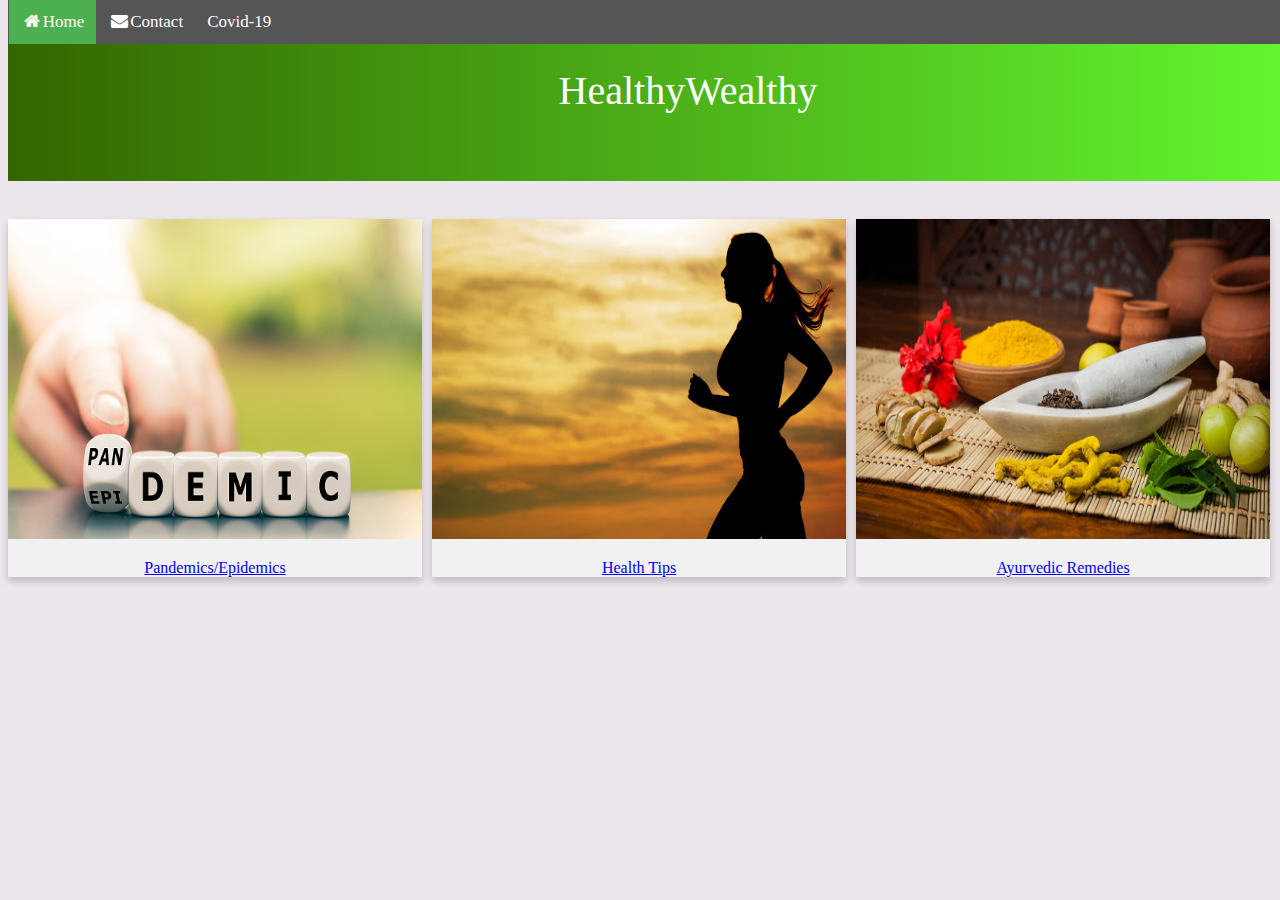
<file: index.html>
<!DOCTYPE html>
<html lang="en">

<head>
  <meta charset="UTF-8">
  <meta name="viewport" content="width=device-width, initial-scale=1.0">
  <title>HealthyWealthy</title>
  <link rel="stylesheet" href="css/app_main.css">
  <link rel="stylesheet" href="css/navbar.css">
  <link rel="stylesheet" href="https://cdnjs.cloudflare.com/ajax/libs/font-awesome/4.7.0/css/font-awesome.min.css">
</head>

<body>
  <div class="container">
    <div class="header">
      <h1>HealthyWealthy</h1>
    </div>
    <div class="navbar position-fixed">
      <a class="active" href="#"><i class="fa fa-fw fa-home"></i>Home</a>
      <a href="htmlFiles/contact.html"><i class="fa fa-fw fa-envelope"></i>Contact</a>
      <a class="covidText" href="htmlFiles/covidStatusDashboard.html">Covid-19</a>
      <!-- <div class="search-container">
        <form action="/action_page.php">
          <input type="text" placeholder="Search.." name="search">
          <button type="submit"><i class="fa fa-search"></i></button>
        </form>
      </div> -->
    </div>
    <div class="row">
      <div class="column">
        <div class="card"><a href="htmlFiles/pandemic_info.html">
            <div class="overlay"></div>
            <img src="images/Pandemic.png" class="img-responsive" alt="Card-img-pandemic" style="width: 100%; height: 20rem">
            <p style="font-family:American Typewriter;font-size:16px;">Pandemics/Epidemics</p>
            <div class="card-details fadeIn-bottom">
              <p class="card-text">Read More</p>
            </div>
          </a>
        </div>
      </div>

      <div class="column">
        <div class="card"><a href="htmlFiles/healthtips.html">
          <div class="overlay"></div>
          <img src="images/HealthTips.jpg" class="img-responsive" alt="Card-img-health" style="width: 100%; height: 20rem">
          <p style="font-family:American Typewriter;font-size:16px;">Health Tips</p>
          <div class="card-details fadeIn-bottom">
            <p class="card-text">Read More</p>
          </div>
        </a>
        </div>
      </div>

      <div class="column">
        <div class="card"><a href="htmlFiles/ayurvedic.html">
          <div class="overlay"></div>
          <img src="images/ayurveda.jpg" alt="Card-img-Ayurveda" class="img-responsive"
            style="width: 100%; height: 20rem">
          <p style="font-family:American Typewriter;font-size:16px;">Ayurvedic Remedies</p>
          <div class="card-details fadeIn-bottom">
            <p class="card-text">Read More</p>
          </div>
        </a>
        </div>
      </div>
    </div>

  </div>
</body>

</html>
</file>
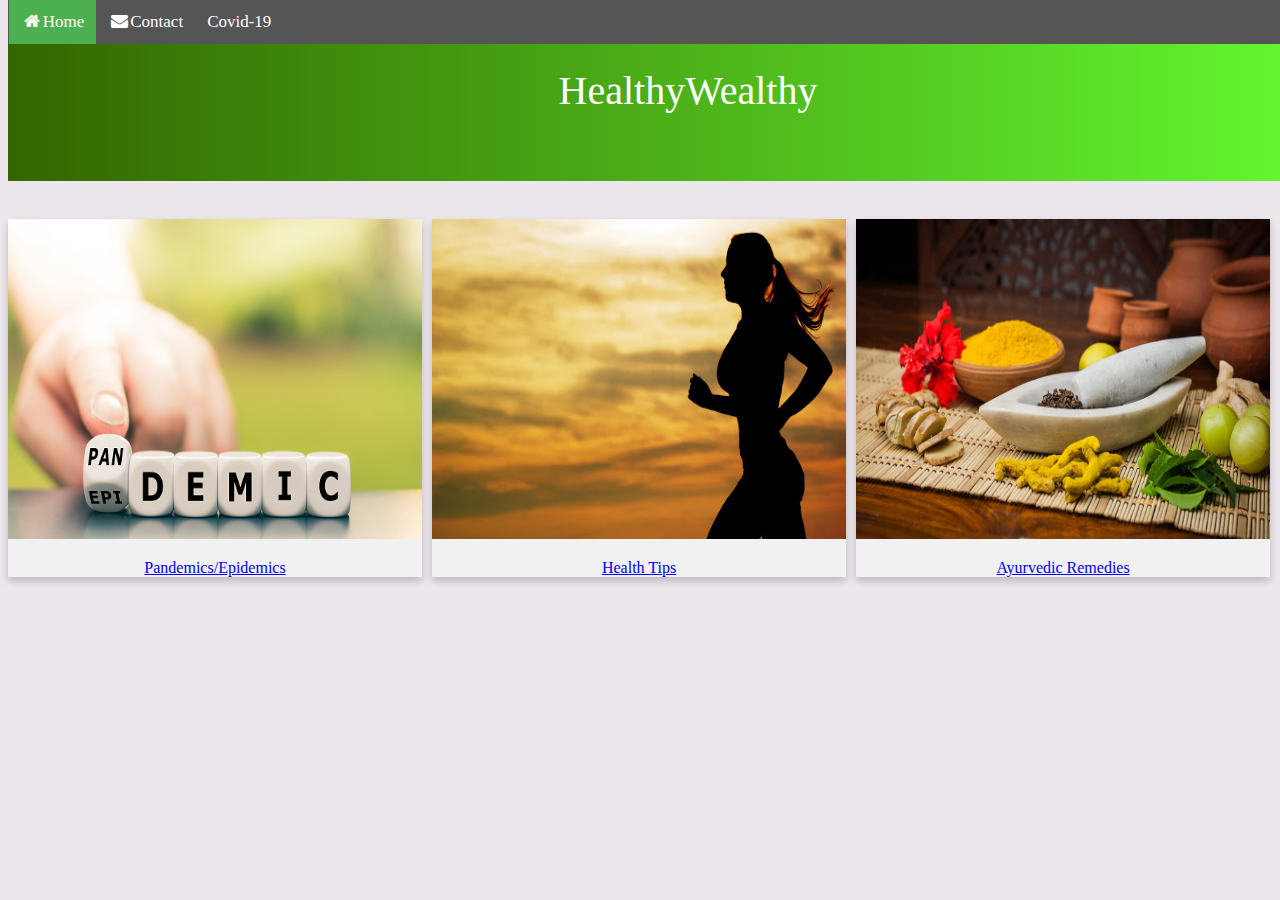
<file: htmlFiles/index.html>
<!DOCTYPE html>
<html lang="en">

<head>
  <meta charset="UTF-8">
  <meta name="viewport" content="width=device-width, initial-scale=1.0">
  <title>HealthyWealthy</title>
  <link rel="stylesheet" href="../css/app_main.css">
  <link rel="stylesheet" href="../css/navbar.css">
  <link rel="stylesheet" href="https://cdnjs.cloudflare.com/ajax/libs/font-awesome/4.7.0/css/font-awesome.min.css">
</head>

<body>
  <div class="container">
    <div class="header">
      <h1>HealthyWealthy</h1>
    </div>
    <div class="navbar position-fixed">
      <a class="active" href="index.html"><i class="fa fa-fw fa-home"></i>Home</a>
      <a href="contact.html"><i class="fa fa-fw fa-envelope"></i>Contact</a>
      <a class="covidText" href="covidStatusDashboard.html">Covid-19</a>
      <!-- <div class="search-container">
        <form action="/action_page.php">
          <input type="text" placeholder="Search.." name="search">
          <button type="submit"><i class="fa fa-search"></i></button>
        </form>
      </div> -->
    </div>
    <div class="row">
      <div class="column">
        <div class="card"><a href="pandemic_info.html">
            <div class="overlay"></div>
            <img src="../images/Pandemic.png" class="img-responsive" alt="Card-img-pandemic" style="width: 100%; height: 20rem">
            <p style="font-family:American Typewriter;font-size:16px;">Pandemics/Epidemics</p>
            <div class="card-details fadeIn-bottom">
              <p class="card-text">Read More</p>
            </div>
          </a>
        </div>
      </div>

      <div class="column">
        <div class="card"><a href="healthtips.html">
          <div class="overlay"></div>
          <img src="../images/HealthTips.jpg" class="img-responsive" alt="Card-img-health" style="width: 100%; height: 20rem">
          <p style="font-family:American Typewriter;font-size:16px;">Health Tips</p>
          <div class="card-details fadeIn-bottom">
            <p class="card-text">Read More</p>
          </div>
        </a>
        </div>
      </div>

      <div class="column">
        <div class="card"><a href="ayurvedic.html">
          <div class="overlay"></div>
          <img src="../images/ayurveda.jpg" alt="Card-img-Ayurveda" class="img-responsive"
            style="width: 100%; height: 20rem">
          <p style="font-family:American Typewriter;font-size:16px;">Ayurvedic Remedies</p>
          <div class="card-details fadeIn-bottom">
            <p class="card-text">Read More</p>
          </div>
        </a>
        </div>
      </div>
    </div>

  </div>
</body>

</html>
</file>
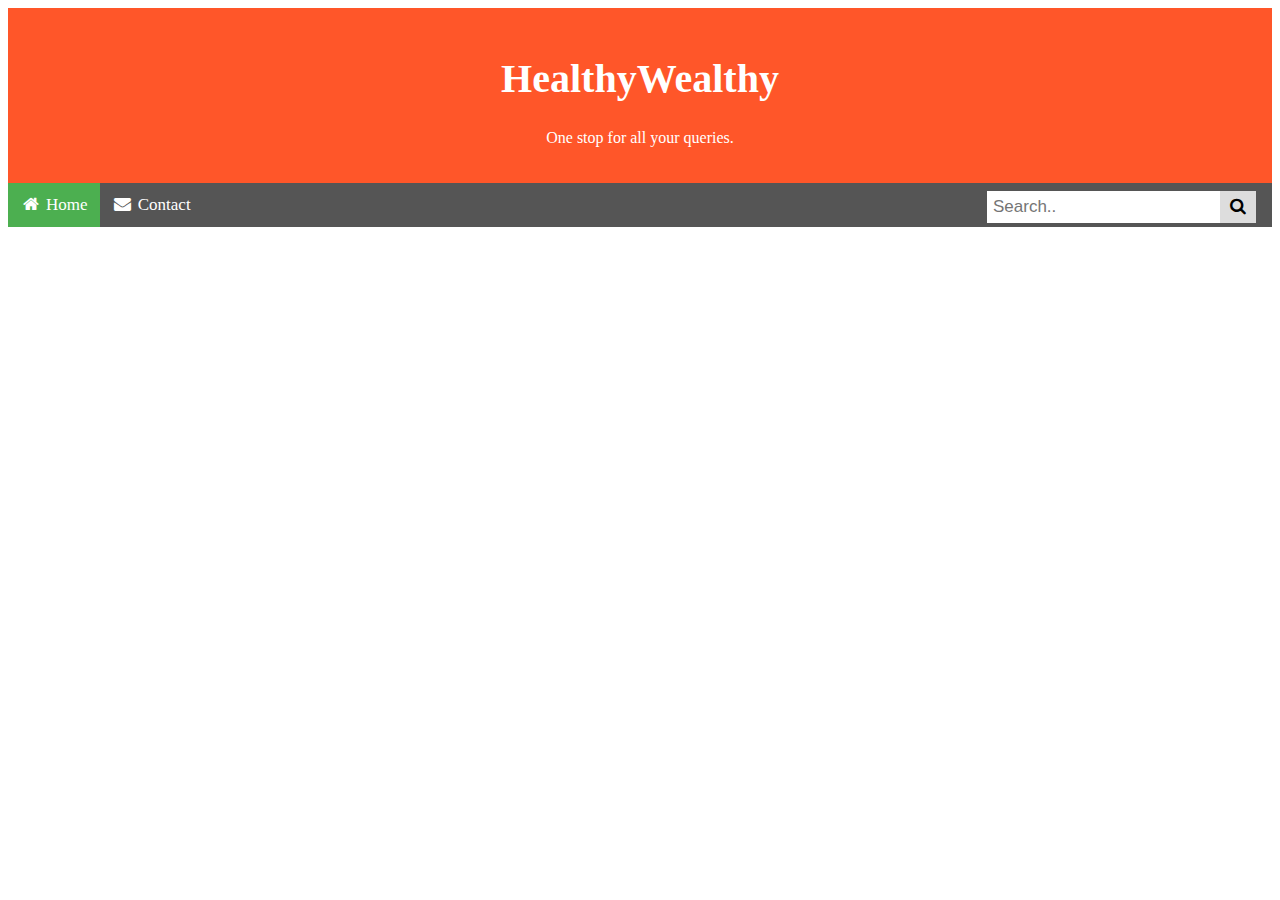
<file: ayurvedic.html>
<!DOCTYPE html>
<html lang="en">
<head>
    <meta charset="UTF-8">
    <meta name="viewport" content="width=device-width, initial-scale=1.0">
    <title>HealthyWealthy</title>
</head>
<body>
    <link rel="stylesheet" href="nav.css">
    <link rel="stylesheet" href="https://cdnjs.cloudflare.com/ajax/libs/font-awesome/4.7.0/css/font-awesome.min.css">
<div class="header">
    <h1>HealthyWealthy </h1>
        <p>One stop for all your queries.</p>
</div>
<div class="navbar">
  <a class="active" href="../"><i class="fa fa-fw fa-home"></i> Home</a>
  <a href="contact.html"><i class="fa fa-fw fa-envelope"></i> Contact</a>
  <div class="search-container">
    <form action="/action_page.php">
      <input type="text" placeholder="Search.." name="search">
      <button type="submit"><i class="fa fa-search"></i></button>
    </form>
  </div>
</div>
</body>
</html>
</file>
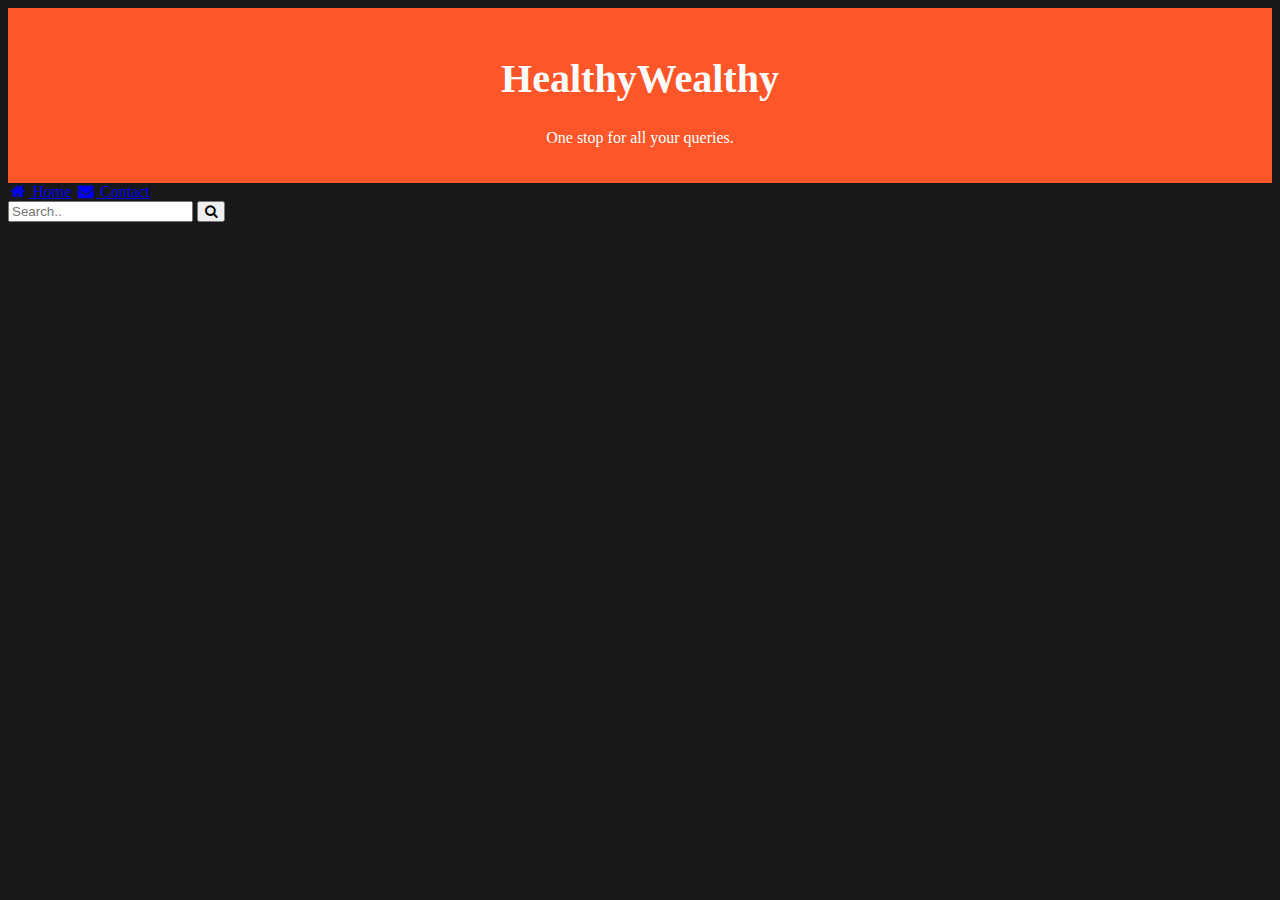
<file: contact.html>
<!DOCTYPE html>
<html lang="en">
<head>
    <meta charset="UTF-8">
    <meta name="viewport" content="width=device-width, initial-scale=1.0">
    <title>HealthyWealthy</title>
</head>
<body>
    <link rel="stylesheet" href="app.css">
    <link rel="stylesheet" href="https://cdnjs.cloudflare.com/ajax/libs/font-awesome/4.7.0/css/font-awesome.min.css">
<div class="header">
    <h1>HealthyWealthy</h1>
        <p>One stop for all your queries.</p>
</div>
<div class="navbar">
  <a class="active" href="../"><i class="fa fa-fw fa-home"></i> Home</a>
  <a href="contact.html"><i class="fa fa-fw fa-envelope"></i> Contact</a>
  <div class="search-container">
    <form action="/action_page.php">
      <input type="text" placeholder="Search.." name="search">
      <button type="submit"><i class="fa fa-search"></i></button>
    </form>
  </div>
</div>
</body>
</html>
</file>
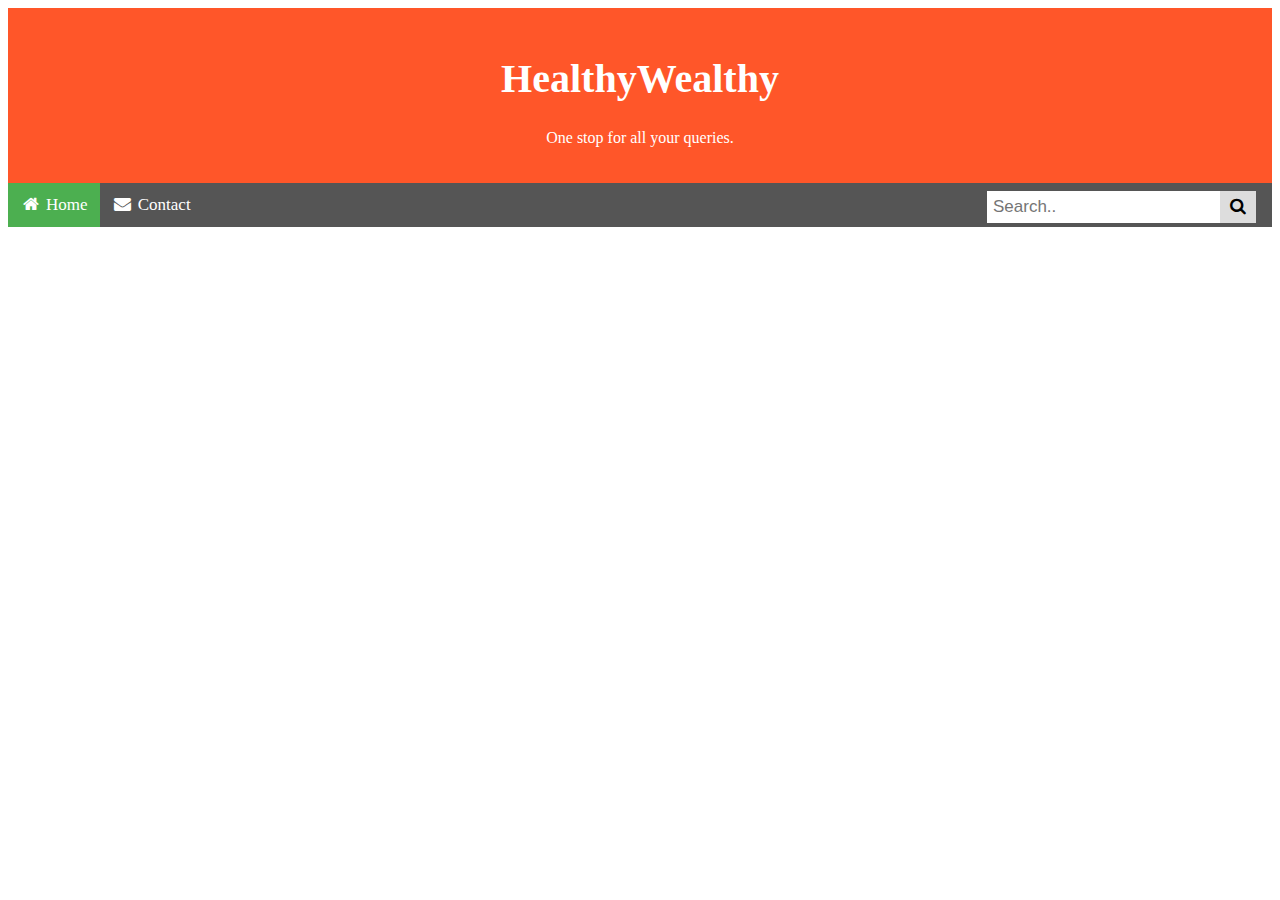
<file: healthtips.html>
<!DOCTYPE html>
<html lang="en">
<head>
    <meta charset="UTF-8">
    <meta name="viewport" content="width=device-width, initial-scale=1.0">
    <title>HealthyWealthy</title>
</head>
<body>
    <link rel="stylesheet" href="nav.css">
    <link rel="stylesheet" href="https://cdnjs.cloudflare.com/ajax/libs/font-awesome/4.7.0/css/font-awesome.min.css">
<div class="header">
    <h1>HealthyWealthy</h1>
        <p>One stop for all your queries.</p>
</div>
<div class="navbar">
  <a class="active" href="../"><i class="fa fa-fw fa-home"></i> Home</a>
  <a href="contact.html"><i class="fa fa-fw fa-envelope"></i> Contact</a>
  <div class="search-container">
    <form action="/action_page.php">
      <input type="text" placeholder="Search.." name="search">
      <button type="submit"><i class="fa fa-search"></i></button>
    </form>
  </div>
</div>
</body>
</html>
</file>
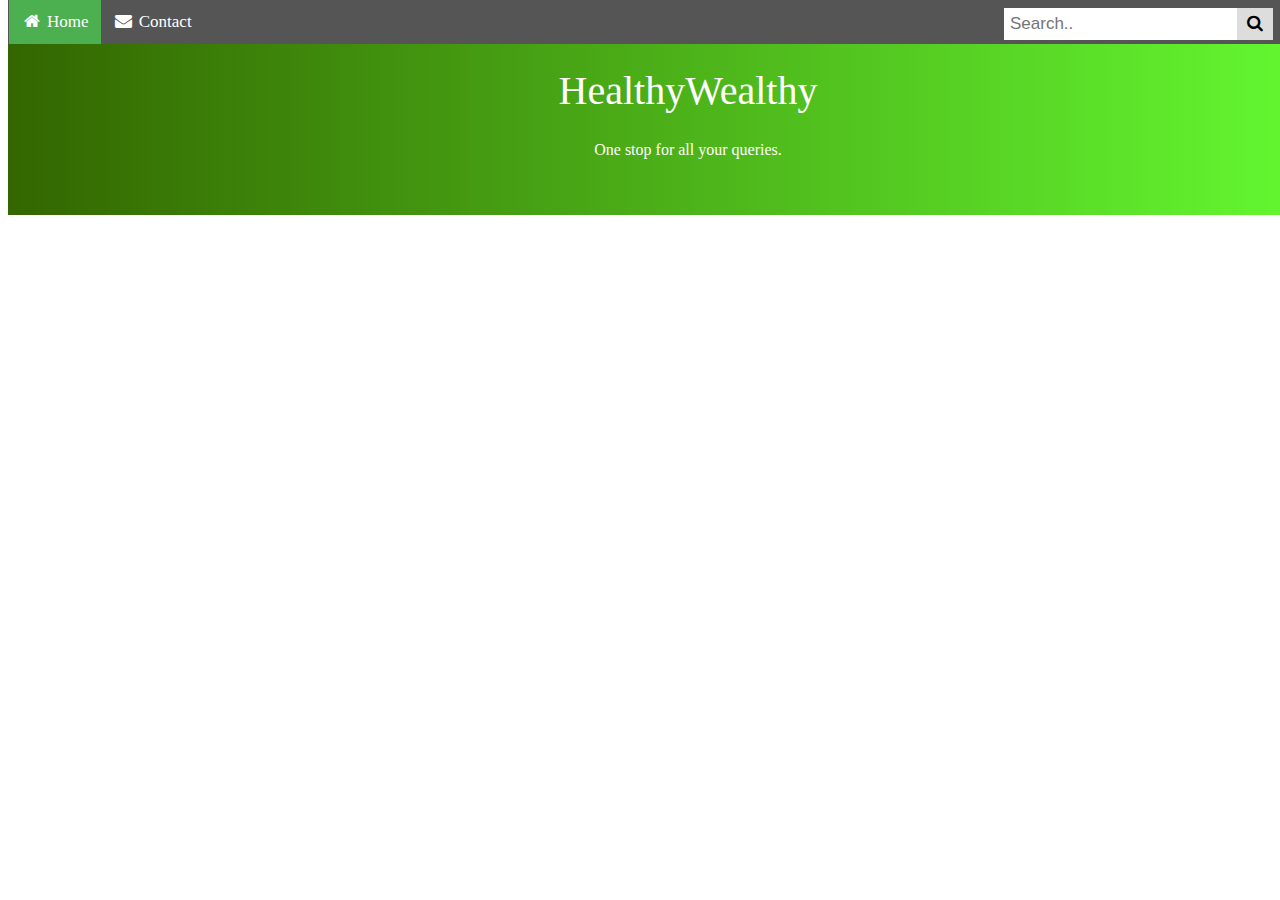
<file: htmlFiles/ayurvedic.html>
<!DOCTYPE html>
<html lang="en">
<head>
    <meta charset="UTF-8">
    <meta name="viewport" content="width=device-width, initial-scale=1.0">
    <title>HealthyWealthy</title>
</head>
<body>
    <link rel="stylesheet" href="../css/navbar.css">
    <link rel="stylesheet" href="https://cdnjs.cloudflare.com/ajax/libs/font-awesome/4.7.0/css/font-awesome.min.css">
<div class="header">
    <h1>HealthyWealthy </h1>
        <p>One stop for all your queries.</p>
</div>
<div class="navbar">
  <a class="active" href="../index.html"><i class="fa fa-fw fa-home"></i> Home</a>
  <a href="contact.html"><i class="fa fa-fw fa-envelope"></i> Contact</a>
  <div class="search-container">
    <form action="/action_page.php">
      <input type="text" placeholder="Search.." name="search">
      <button type="submit"><i class="fa fa-search"></i></button>
    </form>
  </div>
</div>
</body>
</html>
</file>
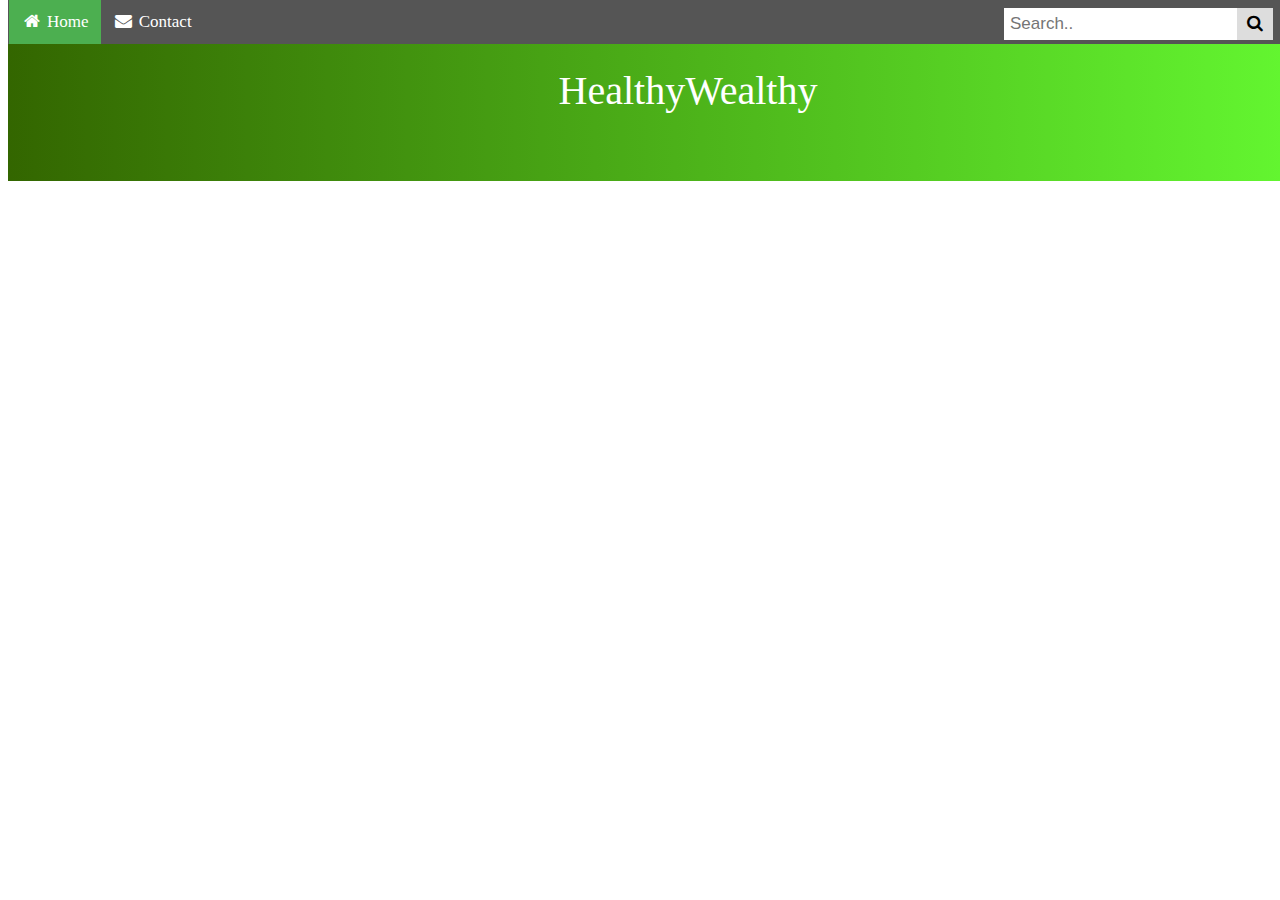
<file: htmlFiles/contact.html>
<!DOCTYPE html>
<html lang="en">
<head>
    <meta charset="UTF-8">
    <meta name="viewport" content="width=device-width, initial-scale=1.0">
    <title>HealthyWealthy</title>
</head>
<body>
    <!-- <link rel="stylesheet" href="../css/app.css"> -->
    <link rel="stylesheet" href="../css/navbar.css">
    <link rel="stylesheet" href="https://cdnjs.cloudflare.com/ajax/libs/font-awesome/4.7.0/css/font-awesome.min.css">
<div class="header">
    <h1>HealthyWealthy</h1>
</div>
<div class="navbar">
  <a class="active" href="../index.html"><i class="fa fa-fw fa-home"></i> Home</a>
  <a href="../htmlFiles/contact.html"><i class="fa fa-fw fa-envelope"></i> Contact</a>
  <div class="search-container">
    <form action="/action_page.php">
      <input type="text" placeholder="Search.." name="search">
      <button type="submit"><i class="fa fa-search"></i></button>
    </form>
  </div>
</div>
</body>
</html>
</file>
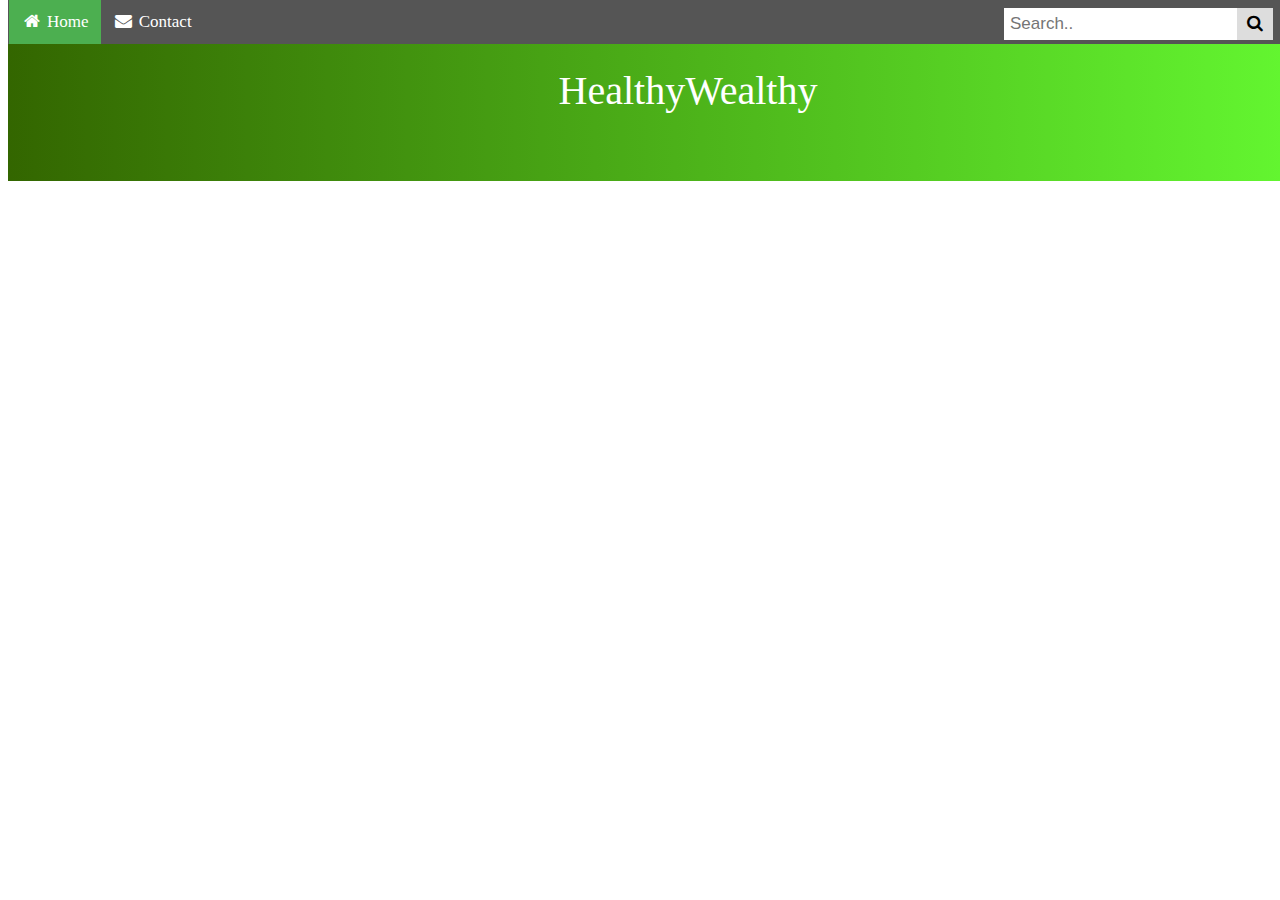
<file: htmlFiles/healthtips.html>
<!DOCTYPE html>
<html lang="en">
<head>
    <meta charset="UTF-8">
    <meta name="viewport" content="width=device-width, initial-scale=1.0">
    <title>HealthyWealthy</title>
</head>
<body>
    <link rel="stylesheet" href="../css/navbar.css">
    <link rel="stylesheet" href="https://cdnjs.cloudflare.com/ajax/libs/font-awesome/4.7.0/css/font-awesome.min.css">
<div class="header">
    <h1>HealthyWealthy</h1>
     
</div>
<div class="navbar">
  <a class="active" href="../"><i class="fa fa-fw fa-home"></i> Home</a>
  <a href="contact.html"><i class="fa fa-fw fa-envelope"></i> Contact</a>
  <div class="search-container">
    <form action="/action_page.php">
      <input type="text" placeholder="Search.." name="search">
      <button type="submit"><i class="fa fa-search"></i></button>
    </form>
  </div>
</div>
</body>
</html>
</file>
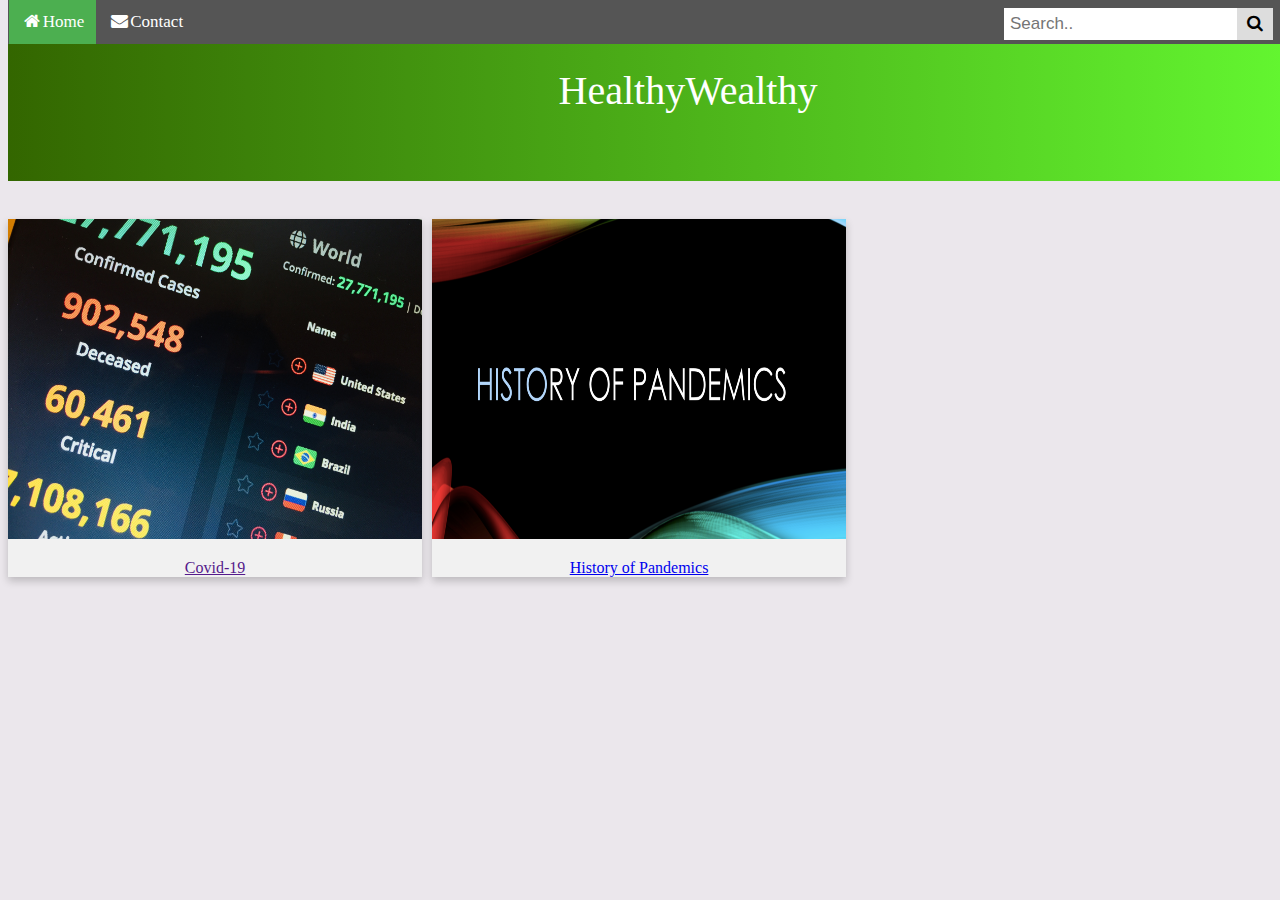
<file: htmlFiles/pandemic_info.html>
<!DOCTYPE html>
<html lang="en">

<head>
    <meta charset="UTF-8">
    <meta name="viewport" content="width=device-width, initial-scale=1.0">
    <link rel="stylesheet" href="../css/app_main.css">
    <link rel="stylesheet" href="../css/navbar.css">
    <link rel="stylesheet" href="https://cdnjs.cloudflare.com/ajax/libs/font-awesome/4.7.0/css/font-awesome.min.css">
   
   <script src="https://ajax.googleapis.com/ajax/libs/jquery/3.5.1/jquery.min.js"></script>
  
</head>

<body>
    <div class="container">
        <div class="header">
            <h1>HealthyWealthy</h1>
        </div>
        <div class="navbar">
            <a class="active" href="../index.html"><i class="fa fa-fw fa-home"></i>Home</a>
            <a href="contact.html"><i class="fa fa-fw fa-envelope"></i>Contact</a>
            <div class="search-container">
                <form action="/action_page.php">
                    <input type="text" placeholder="Search.." name="search">
                    <button type="submit"><i class="fa fa-search"></i></button>
                </form>
            </div>
        </div>
       <div class="row">
            <a id="covidLink" > 
            <div class="column">
                <div class="card"><a href="">
                        <div class="overlay"></div>
                        <img src="../images/COVID19.jpg" class="img-responsive" alt="Pandemic_Covid19" style="width: 100%; height: 20rem">
                        <p style="font-family:American Typewriter;font-size:16px;">Covid-19</p>
                        <div class="card-details fadeIn-bottom">
                            <p class="card-text">Read More</p>
                        </div>
                    </a>
                </div>
            </div>

            <div class="column">
                <div class="card"><a href="pandemicHistory.html">
                    <img src="../images/HistoryPandemic_Img.png" class="img-responsive" alt="History of pandemics" style="width: 100%; height: 20rem">
                        <div class="overlay"></div>
                        <p style="font-family:American Typewriter;font-size:16px;">History of Pandemics</p>
                        <div class="card-details fadeIn-bottom">
                            <p class="card-text">Read More</p>
                        </div>
                    </a>
                </div>
            </div>
    </div>
</body>

</html>
</file>
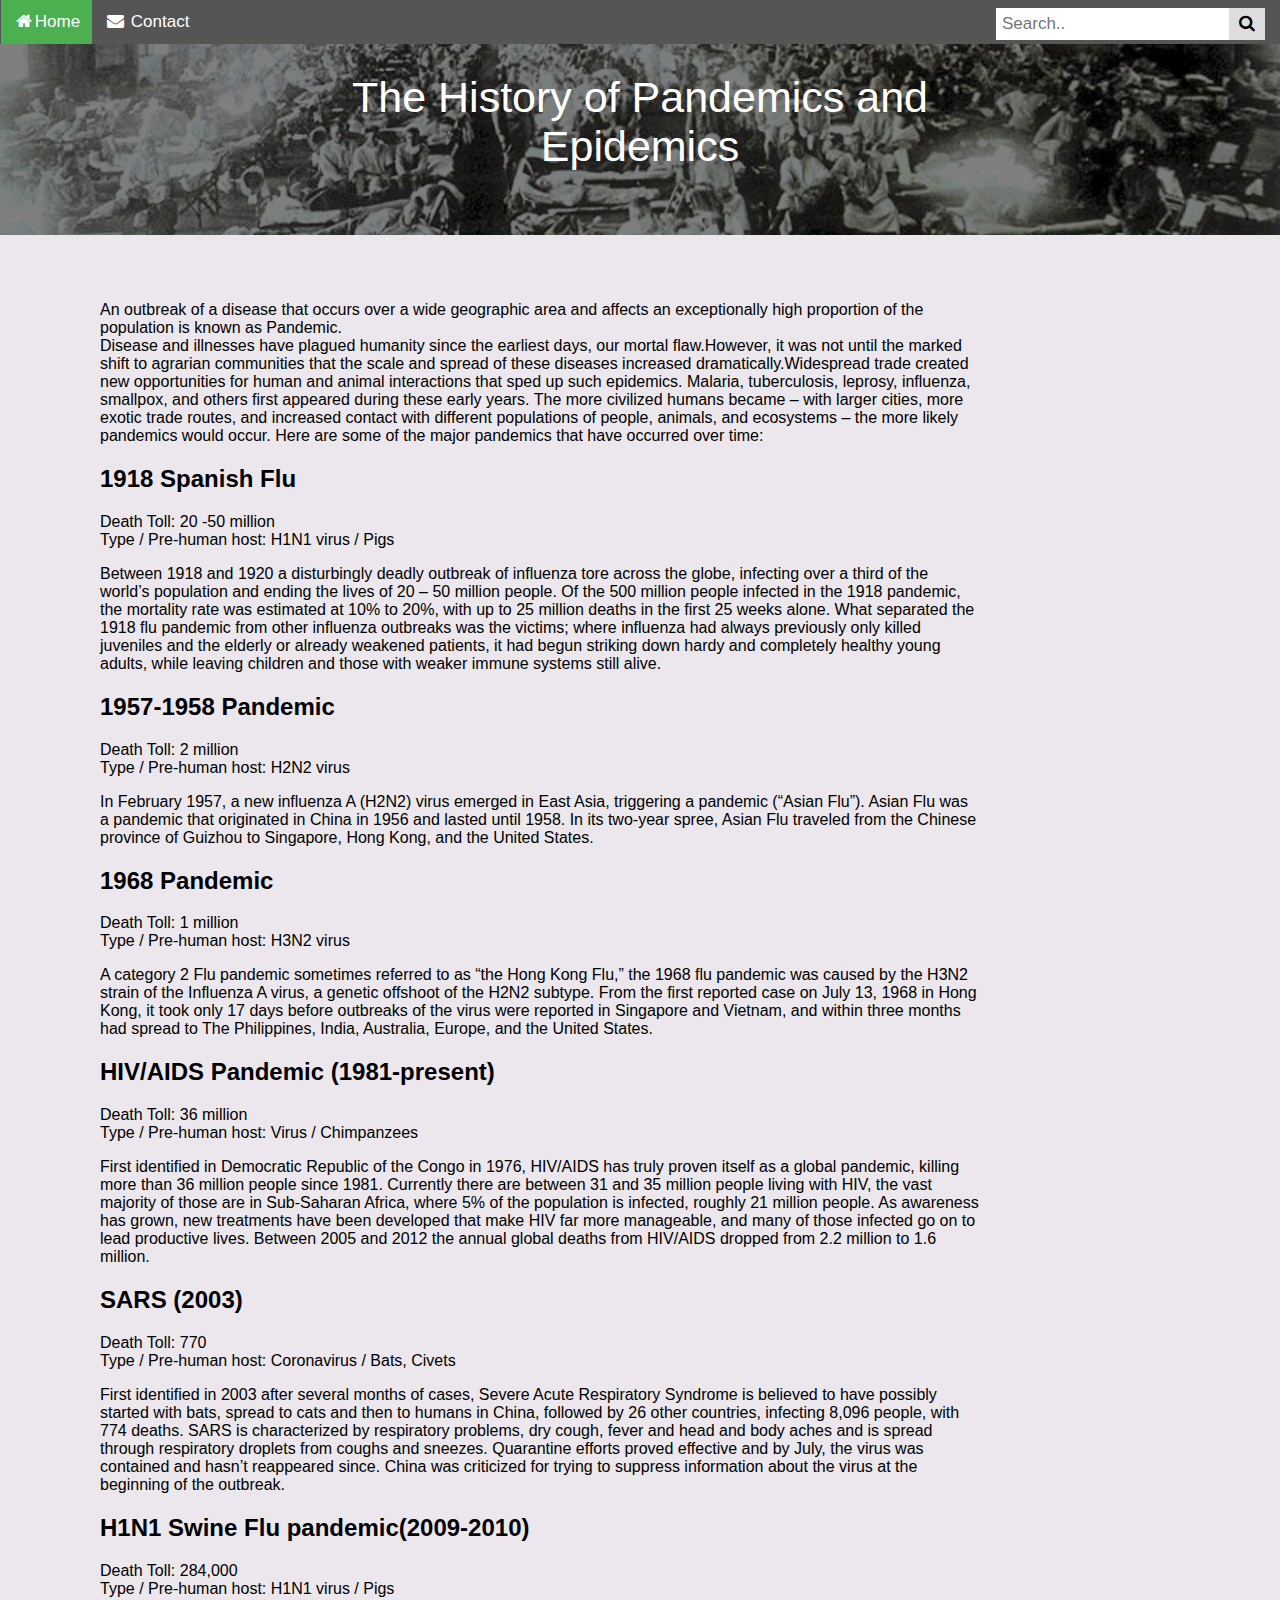
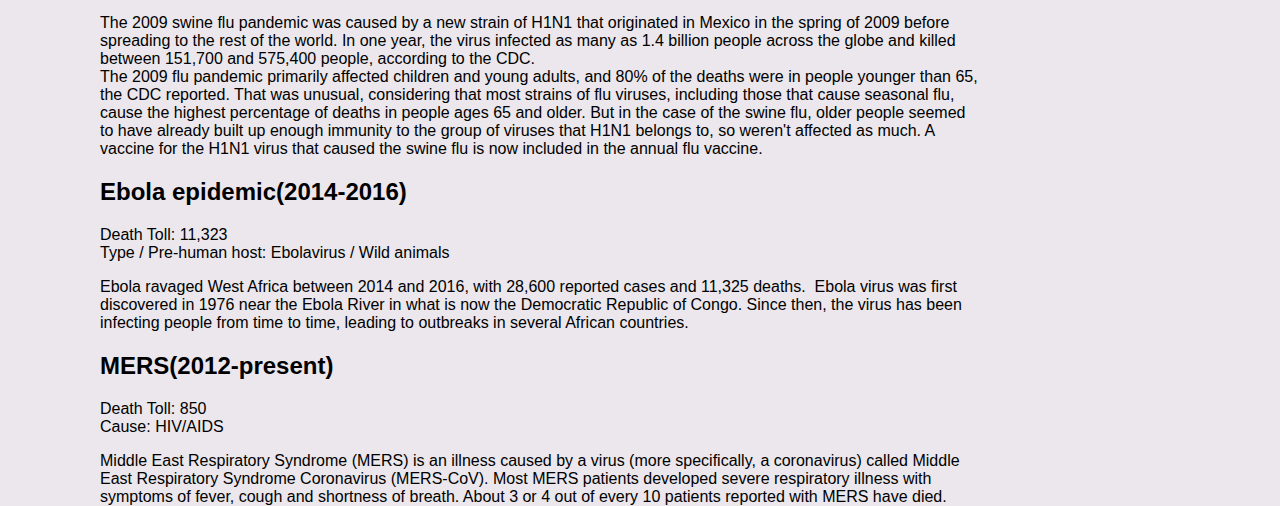
<file: htmlFiles/pandemicHistory.html>
<!DOCTYPE html>
<html lang="en">

<head>
  <meta charset="UTF-8">
  <meta name="viewport" content="width=device-width, initial-scale=1.0">
  <link rel="stylesheet" href="../css/navbar.css">
  <link rel="stylesheet" href="https://cdnjs.cloudflare.com/ajax/libs/font-awesome/4.7.0/css/font-awesome.min.css">
  <link rel="stylesheet" href="../css/pandemicHistory.css">
  <style>
    body,
    html {
      height: 100%;
      margin: 0;
      font-family: Arial, Helvetica, sans-serif;
    }

    .hero-image {
      background-image: linear-gradient(rgba(0, 0, 0, 0.5), rgba(0, 0, 0, 0.5)), url("../images/1918Spanishflu.jpg");
      height: 25%;
      background-position: center;
      background-repeat: no-repeat;
      background-size: cover;
      position: relative;
    }

    .hero-text {
      text-align: center;
      position: absolute;
      top: 50%;
      left: 50%;
      transform: translate(-50%, -50%);
      color: white;
    }
  </style>
</head>

<body>
  <div class="hero-image">
    <div class="hero-text">
      <h1 style="font:43px open-sans,sans-serif">The History of Pandemics and Epidemics</h1>
    </div>
  </div>
  <div class="navbar">
    <a class="active" href="../htmlFiles/index.html"><i class="fa fa-fw fa-home"></i>Home</a>
    <a href="contact.html"><i class="fa fa-fw fa-envelope"></i> Contact</a>
    <div class="search-container">
      <form action="/action_page.php">
        <input type="text" placeholder="Search.." name="search">
        <button type="submit"><i class="fa fa-search"></i></button>
      </form>
    </div>
  </div>
  <div class="container">
    <div class="content">
      <section class="content-wrapper">
        <p></p>
        <p></p>
        <p>
          An outbreak of a disease that occurs over a wide geographic area and affects an exceptionally high proportion
          of the population is known as Pandemic.
          <br>
          Disease and illnesses have plagued humanity since the earliest days, our mortal flaw.However, it was not
          until the marked shift to agrarian communities that the scale and spread of these diseases increased
          dramatically.Widespread trade created new opportunities for human and animal interactions that sped up such
          epidemics.
          Malaria, tuberculosis, leprosy, influenza, smallpox, and others first appeared during these early years.
          The more civilized humans became – with larger cities, more exotic trade routes, and increased contact with
          different populations of people, animals, and ecosystems – the more likely pandemics would occur.
          Here are some of the major pandemics that have occurred over time:
        </p>

        <h2>1918 Spanish Flu</h2>
        Death Toll: 20 -50 million<br>
        Type / Pre-human host: H1N1 virus / Pigs<br>

        <p>
          Between 1918 and 1920 a disturbingly deadly outbreak of influenza tore across the globe, infecting over a
          third
          of the world’s population and ending the lives of 20 – 50 million people.
          Of the 500 million people infected in the 1918 pandemic, the mortality rate was estimated at 10% to 20%, with
          up
          to 25 million deaths in the first 25 weeks alone.
          What separated the 1918 flu pandemic from other influenza outbreaks was the victims; where influenza had
          always
          previously only killed juveniles and the elderly or already weakened patients,
          it had begun striking down hardy and completely healthy young adults, while leaving children and those with
          weaker immune systems still alive.
        </p>

        <h2>1957-1958 Pandemic</h2>
        Death Toll: 2 million<br>
        Type / Pre-human host: H2N2 virus <br>
        <p>
          In February 1957, a new influenza A (H2N2) virus emerged in East Asia, triggering a pandemic (“Asian Flu”).
          Asian Flu was a pandemic that originated in China in 1956 and lasted until 1958. In its two-year spree, Asian
          Flu traveled from the Chinese province of Guizhou to Singapore, Hong Kong, and the United States. 
        </p>
        <h2>1968 Pandemic</h2>
        Death Toll: 1 million <br>
        Type / Pre-human host: H3N2 virus <br>
        <p>
          A category 2 Flu pandemic sometimes referred to as “the Hong Kong Flu,” the 1968 flu pandemic was caused by
          the H3N2 strain of the Influenza A virus, a genetic offshoot of the H2N2 subtype. From the first reported case
          on
          July 13, 1968 in Hong Kong, it took only 17 days before outbreaks of the virus were reported in Singapore and
          Vietnam, and within three months had spread to The Philippines, India, Australia, Europe, and the United
          States. 
        </p>
        <h2>HIV/AIDS Pandemic (1981-present)</h2>
        Death Toll: 36 million <br>
        Type / Pre-human host: Virus / Chimpanzees <br>
        <p>
          First identified in Democratic Republic of the Congo in 1976, HIV/AIDS has truly proven itself as a global
          pandemic, killing more than 36 million people since 1981. Currently there are between 31 and 35 million people
          living with HIV, the vast majority of those are in Sub-Saharan Africa, where 5% of the population is infected,
          roughly 21 million people. As awareness has grown, new treatments have been developed that make HIV far more
          manageable, and many of those infected go on to lead productive lives. Between 2005 and 2012 the annual global
          deaths from HIV/AIDS dropped from 2.2 million to 1.6 million.
        </p>

        <h2>SARS (2003)</h2>
        Death Toll: 770 <br>
        Type / Pre-human host: Coronavirus / Bats, Civets <br>
        <p>
          First identified in 2003 after several months of cases, Severe Acute Respiratory Syndrome is believed to have
          possibly started with bats, spread to cats and then to humans in China, followed by 26 other countries,
          infecting 8,096 people, with 774 deaths.
          SARS is characterized by respiratory problems, dry cough, fever and head and body aches and is spread through
          respiratory droplets from coughs and sneezes.
          Quarantine efforts proved effective and by July, the virus was contained and hasn’t reappeared since. China
          was
          criticized for trying to suppress information about the virus at the beginning of the outbreak.
        </p>



        <h2>H1N1 Swine Flu pandemic(2009-2010)</h2>
        Death Toll: 284,000<br>
        Type / Pre-human host: H1N1 virus / Pigs <br>
        <p>
          The 2009 swine flu pandemic was caused by a new strain of H1N1 that originated in Mexico in the spring of 2009
          before spreading to the rest of the world. In one year, the virus infected as many as 1.4 billion people
          across
          the globe and killed between 151,700 and 575,400 people, according to the CDC. <br>
          The 2009 flu pandemic primarily affected children and young adults, and 80% of the deaths were in people
          younger
          than 65, the CDC reported. That was unusual, considering that most strains of flu viruses, including those
          that
          cause seasonal flu, cause the highest percentage of deaths in people ages 65 and older. But in the case of the
          swine flu, older people seemed to have already built up enough immunity to the group of viruses that H1N1
          belongs to, so weren't affected as much. A vaccine for the H1N1 virus that caused the swine flu is now
          included in the
          annual flu vaccine. 
        </p>
        <h2>Ebola epidemic(2014-2016)</h2>
        Death Toll: 11,323 <br>
        Type / Pre-human host: Ebolavirus / Wild animals <br>
        <p>
          Ebola ravaged West Africa between 2014 and 2016, with 28,600 reported cases and 11,325 deaths. 
          Ebola virus was first discovered in 1976 near the Ebola River in what is now the Democratic Republic of Congo.
          Since then, the virus has been infecting people from time to time, leading to outbreaks in several African
          countries.
        </p>

        <h2>MERS(2012-present)</h2>
        Death Toll: 850 <br>
        Cause: HIV/AIDS <br>
        <p>
          Middle East Respiratory Syndrome (MERS) is an illness caused by a virus (more specifically, a coronavirus)
          called Middle East Respiratory Syndrome Coronavirus (MERS-CoV). Most MERS patients developed severe
          respiratory illness
          with symptoms of fever, cough and shortness of breath. About 3 or 4 out of every 10 patients reported with
          MERS
          have died.
        </p>
      </section>
    </div>
  </div>


</body>

</html>
</file>
<file: css/app_main.css>
/* .container {
    padding: 10px; 
    margin-right: auto;
    margin-left: auto;
} */
body{
  background: #ebe7ec;

}

  /* Increase the font size of the heading */
  /* .header h1 {
    font-size: 40px;
    
  } */

/* Float four columns side by side */
.column {
    float: left;
    width: 32.5%;
    padding: 75px 5px 5px 5px;
  }
  
  /* Remove extra left and right margins, due to padding */
  .row {
    margin: 0 -5px;
    padding-top: 10%;
  }
  
  /* Clear floats after the columns */
  .row:after {
    content: "";
    display: table;
    clear: both;
  }
  /* Style the counter cards */
.card {
    box-shadow: 0 4px 8px 0 rgba(0, 0, 0, 0.2);
    padding: none;
    text-align: center;
    background-color: #f1f1f1;
    position: relative;
  }
  
  .overlay {
    background: rgba(0, 0, 0, 0.7);
    position: absolute;
    height: 99%;
    width: 100%;
    left: 0;
    top: 0;
    bottom: 0;
    right: 0;
    opacity: 0;
    -webkit-transition: all 0.4s ease-in-out 0s;
    -moz-transition: all 0.4s ease-in-out 0s;
    transition: all 0.4s ease-in-out 0s
}

.card:hover .overlay {
  opacity: 1
}

.card-details {
  position: absolute;
  text-align: center;
  padding-left: 1em;
  padding-right: 1em;
  width: 100%;
  top: 50%;
  left: 50%;
  opacity: 0;
  -webkit-transform: translate(-50%, -50%);
  -moz-transform: translate(-50%, -50%);
  transform: translate(-50%, -50%);
  -webkit-transition: all 0.3s ease-in-out 0s;
  -moz-transition: all 0.3s ease-in-out 0s;
  transition: all 0.3s ease-in-out 0s
}

.card:hover .card-details {
  top: 50%;
  left: 50%;
  opacity: 1
}

.card-details p {
  color: #818181;
  font-size: 2em
}

.card-details p:hover, .card-details p:focus{
  color: #f1f1f1;
}

.fadeIn-bottom {
  top: 80%
}

  /* Add responsiveness - will automatically display the navbar vertically instead of horizontally on screens less than 500 pixels */
  @media screen and (max-width: 600px) 
  {
    
    
     /* Responsive columns */ 
    .column {
        width: 100%;
        display: block;
        margin-bottom: 20px;
      }
    /* Responsive images */   
    .img-responsive{
        width: 100%;
        height: auto;
    }
  }
</file>
<file: css/navbar.css>
body{
  padding-top: 10px;
}
  /* Header/logo Title */
  .header {
      padding: 40px;
      text-align: center;
      background: linear-gradient(to right, #336600 0%, #66ff33 100%);
      color: white;
      width: 100%;
      position: fixed; /* Set the navbar to fixed position */
      top: 0; /*Position the navbar at the top of the page*/
      z-index: 1000;
      /* margin-left: 1px; */
    }
    
    /* Increase the font size of the heading */
    .header h1 {
      font-size: 40px;
      font-family: Georgia, 'Times New Roman', Times, serif;
      font-weight: 500;
    }
  
  /* Style the navigation bar */
  .navbar {
      width: 100%;
      padding-right: 1px;
      padding-left: 1px;
      background-color: #555;
      overflow: auto; 
      position: fixed; /* Set the navbar to fixed position */
      top: 0; /*Position the navbar at the top of the page*/
      z-index: 1000;
    }
    
    /* Navbar links */
  .navbar a {
      float: left;
      text-align: center;
      padding: 12px;
      color: white;
      text-decoration: none;
      font-size: 17px;
    }
    
    /* Navbar links on mouse-over */
    .navbar a:hover {
      background-color: #000;
    }
    
    /* Current/active navbar link */
    .active {
      background-color: #4CAF50;
    }
    
    .navbar .search-container {
      float: right;
    }
    
    .navbar input[type=text] {
      padding: 6px;
      margin-top: 8px;
      font-size: 17px;
      border: none;
    }
  
    .navbar .search-container button {
      float: right;
      padding: 6px 10px;
      margin-top: 8px;
      margin-right: 16px;
      background: #ddd;
      font-size: 17px;
      border: none;
      cursor: pointer;
    }
    
    .navbar .search-container button:hover {
      background: #ccc;
    }
    
    @media screen and (max-width: 600px) 
    {
      
      .navbar .search-container {
            float: none;
      }
      .navbar a, .topnav input[type=text], .topnav .search-container button  {
        float: none;
        display: block;
        text-align: left;
        width: 100%;
        margin: 0;
        padding: 14px;
      }
      .navbar input[type=text] {
          border: 1px solid #ccc;  
        }
       
    }
</file>
<file: nav.css>
/* Header/logo Title */
  .header {
      padding: 20px;
      text-align: center;
      background: #ff5629;
      color: white;
      width: auto;
    }
    
    /* Increase the font size of the heading */
    .header h1 {
      font-size: 40px;
    }
  
  /* Style the navigation bar */
  .navbar {
      width: 100%;
      background-color: #555;
      overflow: auto; 
    }
    
    /* Navbar links */
  .navbar a {
      float: left;
      text-align: center;
      padding: 12px;
      color: white;
      text-decoration: none;
      font-size: 17px;
    }
    
    /* Navbar links on mouse-over */
    .navbar a:hover {
      background-color: #000;
    }
    
    /* Current/active navbar link */
    .active {
      background-color: #4CAF50;
    }
    
    .navbar .search-container {
      float: right;
    }
    
    .navbar input[type=text] {
      padding: 6px;
      margin-top: 8px;
      font-size: 17px;
      border: none;
    }
  
    .navbar .search-container button {
      float: right;
      padding: 6px 10px;
      margin-top: 8px;
      margin-right: 16px;
      background: #ddd;
      font-size: 17px;
      border: none;
      cursor: pointer;
    }
    
    .navbar .search-container button:hover {
      background: #ccc;
    }

    .content{
        color: #000;
        background-color: #f9ede5;
        font-size:medium;
    }

    .content h1{
        font-size: large;
    }

    @media screen and (max-width: 600px) 
    {
      
      .navbar .search-container {
            float: none;
      }
      .navbar a, .topnav input[type=text], .topnav .search-container button  {
        float: none;
        display: block;
        text-align: left;
        width: 100%;
        margin: 0;
        padding: 14px;
      }
      .navbar input[type=text] {
          border: 1px solid #ccc;  
        }
       
    }
</file>
<file: app.css>
.container {
    padding: 30px;
    
    font-family: Arial, Helvetica, sans-serif;
    margin-right: auto;
    margin-left: auto;
}
body{
  background: #19171a;
}
/* Header/logo Title */
.header {
    padding: 20px;
    text-align: center;
    background: #ff5629;
    color: white;
  }
  
  /* Increase the font size of the heading */
  .header h1 {
    font-size: 40px;
  }

/* Float four columns side by side */
.column {
    float: left;
    width: 32.5%;
    padding: 75px 5px 5px 5px;
  }
  
  /* Remove extra left and right margins, due to padding */
  .row {margin: 0 -5px;}
  
  /* Clear floats after the columns */
  .row:after {
    content: "";
    display: table;
    clear: both;
  }
  /* Style the counter cards */
.card {
    box-shadow: 0 4px 8px 0 rgba(0, 0, 0, 0.2);
    padding: none;
    text-align: center;
    background-color: #f1f1f1;
    position: relative;
  }
  
  .overlay {
    background: rgba(0, 0, 0, 0.7);
    position: absolute;
    height: 99%;
    width: 100%;
    left: 0;
    top: 0;
    bottom: 0;
    right: 0;
    opacity: 0;
    -webkit-transition: all 0.4s ease-in-out 0s;
    -moz-transition: all 0.4s ease-in-out 0s;
    transition: all 0.4s ease-in-out 0s
}

.card:hover .overlay {
  opacity: 1
}

.card-details {
  position: absolute;
  text-align: center;
  padding-left: 1em;
  padding-right: 1em;
  width: 100%;
  top: 50%;
  left: 50%;
  opacity: 0;
  -webkit-transform: translate(-50%, -50%);
  -moz-transform: translate(-50%, -50%);
  transform: translate(-50%, -50%);
  -webkit-transition: all 0.3s ease-in-out 0s;
  -moz-transition: all 0.3s ease-in-out 0s;
  transition: all 0.3s ease-in-out 0s
}

.card:hover .card-details {
  top: 50%;
  left: 50%;
  opacity: 1
}

.card-details p {
  color: #818181;
  font-size: 2em
}

.card-details p:hover, .card-details p:focus{
  color: #f1f1f1;
}

.fadeIn-bottom {
  top: 80%
}

  /* Add responsiveness - will automatically display the navbar vertically instead of horizontally on screens less than 500 pixels */
  @media screen and (max-width: 600px) 
  {
    
    .navbar .search-container {
          float: none;
    }
    .navbar a, .topnav input[type=text], .topnav .search-container button  {
      float: none;
      display: block;
      text-align: left;
      width: 100%;
      margin: 0;
      padding: 14px;
    }
    .navbar input[type=text] {
        border: 1px solid #ccc;  
      }
     /* Responsive columns */ 
    .column {
        width: 100%;
        display: block;
        margin-bottom: 20px;
      }
    /* Responsive images */   
    .img-responsive{
        width: 100%;
        height: auto;
    }
  }
</file>
<file: css/app.css>
.container {
    padding: 0px;
    
    font-family: Arial, Helvetica, sans-serif;
    margin-right: auto;
    margin-left: auto;
}
body{
  background: #ebe7ec;
}
/* Header/logo Title */
.header {
    padding: 20px;
    text-align: center;
    background: #ff5629;
    color: white;
  }
  
  /* Increase the font size of the heading */
  .header h1 {
    font-size: 40px;
  }

/* Float four columns side by side */
.column {
    float: left;
    width: 32.5%;
    padding: 75px 5px 5px 5px;
  }
  
  /* Remove extra left and right margins, due to padding */
  .row {margin: 0 -5px;}
  
  /* Clear floats after the columns */
  .row:after {
    content: "";
    display: table;
    clear: both;
  }
  /* Style the counter cards */
.card {
    box-shadow: 0 4px 8px 0 rgba(0, 0, 0, 0.2);
    padding: none;
    text-align: center;
    background-color: #f1f1f1;
    position: relative;
  }
  
  .overlay {
    background: rgba(0, 0, 0, 0.7);
    position: absolute;
    height: 99%;
    width: 100%;
    left: 0;
    top: 0;
    bottom: 0;
    right: 0;
    opacity: 0;
    -webkit-transition: all 0.4s ease-in-out 0s;
    -moz-transition: all 0.4s ease-in-out 0s;
    transition: all 0.4s ease-in-out 0s
}

.card:hover .overlay {
  opacity: 1
}

.card-details {
  position: absolute;
  text-align: center;
  padding-left: 1em;
  padding-right: 1em;
  width: 100%;
  top: 50%;
  left: 50%;
  opacity: 0;
  -webkit-transform: translate(-50%, -50%);
  -moz-transform: translate(-50%, -50%);
  transform: translate(-50%, -50%);
  -webkit-transition: all 0.3s ease-in-out 0s;
  -moz-transition: all 0.3s ease-in-out 0s;
  transition: all 0.3s ease-in-out 0s
}

.card:hover .card-details {
  top: 50%;
  left: 50%;
  opacity: 1
}

.card-details p {
  color: #818181;
  font-size: 2em
}

.card-details p:hover, .card-details p:focus{
  color: #f1f1f1;
}

.fadeIn-bottom {
  top: 80%
}

  /* Add responsiveness - will automatically display the navbar vertically instead of horizontally on screens less than 500 pixels */
  @media screen and (max-width: 600px) 
  {
    
    .navbar .search-container {
          float: none;
    }
    .navbar a, .topnav input[type=text], .topnav .search-container button  {
      float: none;
      display: block;
      text-align: left;
      width: 100%;
      margin: 0;
      padding: 14px;
    }
    .navbar input[type=text] {
        border: 1px solid #ccc;  
      }
     /* Responsive columns */ 
    .column {
        width: 100%;
        display: block;
        margin-bottom: 20px;
      }
    /* Responsive images */   
    .img-responsive{
        width: 100%;
        height: auto;
    }
  }
</file>
<file: css/pandemicHistory.css>
.content{
    color: #000;
    background-color: #ebe7ec;
    font-size:medium;
    padding-right: 300px;
    padding-left: 100px;
    padding-top: 50px;
    text-align: left;
}

.content-wrapper div{
    display: block;
    padding: 20px;
    width: 200px;
    box-sizing: border-box;
    margin: auto auto; /* Vertical  Horizontal */
  } 

  .header{
      
  }
</file>
